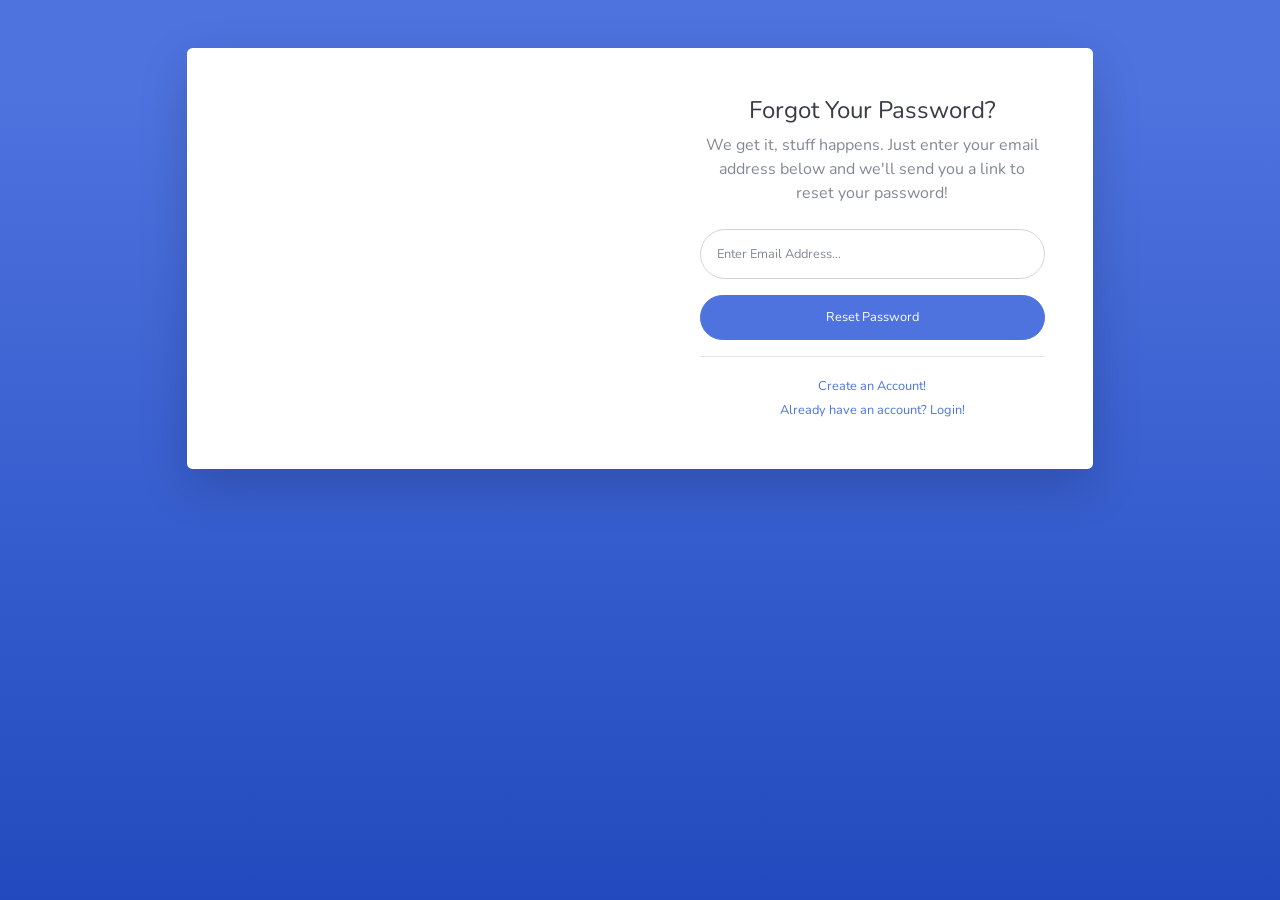
<file: CapstoneProject/wwwroot/forgot-password.html>
<!DOCTYPE html>
<html lang="en">

<head>

  <meta charset="utf-8">
  <meta http-equiv="X-UA-Compatible" content="IE=edge">
  <meta name="viewport" content="width=device-width, initial-scale=1, shrink-to-fit=no">
  <meta name="description" content="">
  <meta name="author" content="">

  <title>SB Admin 2 - Forgot Password</title>

  <!-- Custom fonts for this template-->
  <link href="vendor/fontawesome-free/css/all.min.css" rel="stylesheet" type="text/css">
  <link href="https://fonts.googleapis.com/css?family=Nunito:200,200i,300,300i,400,400i,600,600i,700,700i,800,800i,900,900i" rel="stylesheet">

  <!-- Custom styles for this template-->
  <link href="css/sb-admin-2.min.css" rel="stylesheet">

</head>

<body class="bg-gradient-primary">

  <div class="container">

    <!-- Outer Row -->
    <div class="row justify-content-center">

      <div class="col-xl-10 col-lg-12 col-md-9">

        <div class="card o-hidden border-0 shadow-lg my-5">
          <div class="card-body p-0">
            <!-- Nested Row within Card Body -->
            <div class="row">
              <div class="col-lg-6 d-none d-lg-block bg-password-image"></div>
              <div class="col-lg-6">
                <div class="p-5">
                  <div class="text-center">
                    <h1 class="h4 text-gray-900 mb-2">Forgot Your Password?</h1>
                    <p class="mb-4">We get it, stuff happens. Just enter your email address below and we'll send you a link to reset your password!</p>
                  </div>
                  <form class="user">
                    <div class="form-group">
                      <input type="email" class="form-control form-control-user" id="exampleInputEmail" aria-describedby="emailHelp" placeholder="Enter Email Address...">
                    </div>
                    <a href="login.html" class="btn btn-primary btn-user btn-block">
                      Reset Password
                    </a>
                  </form>
                  <hr>
                  <div class="text-center">
                    <a class="small" href="register.html">Create an Account!</a>
                  </div>
                  <div class="text-center">
                    <a class="small" href="login.html">Already have an account? Login!</a>
                  </div>
                </div>
              </div>
            </div>
          </div>
        </div>

      </div>

    </div>

  </div>

  <!-- Bootstrap core JavaScript-->
  <script src="vendor/jquery/jquery.min.js"></script>
  <script src="vendor/bootstrap/js/bootstrap.bundle.min.js"></script>

  <!-- Core plugin JavaScript-->
  <script src="vendor/jquery-easing/jquery.easing.min.js"></script>

  <!-- Custom scripts for all pages-->
  <script src="js/sb-admin-2.min.js"></script>

</body>

</html>
</file>
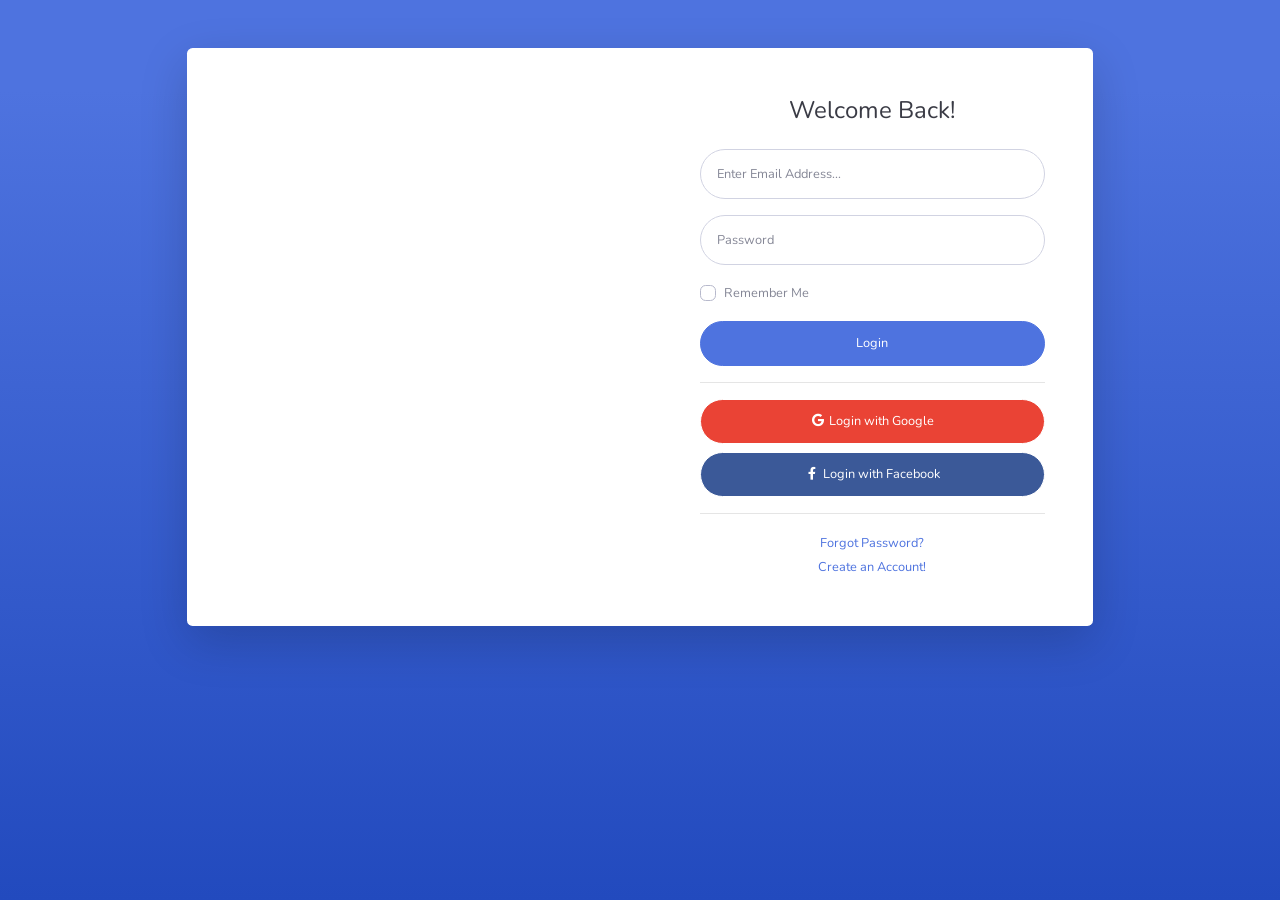
<file: CapstoneProject/wwwroot/login.html>
<!DOCTYPE html>
<html lang="en">

<head>

  <meta charset="utf-8">
  <meta http-equiv="X-UA-Compatible" content="IE=edge">
  <meta name="viewport" content="width=device-width, initial-scale=1, shrink-to-fit=no">
  <meta name="description" content="">
  <meta name="author" content="">

  <title>SB Admin 2 - Login</title>

  <!-- Custom fonts for this template-->
  <link href="vendor/fontawesome-free/css/all.min.css" rel="stylesheet" type="text/css">
  <link href="https://fonts.googleapis.com/css?family=Nunito:200,200i,300,300i,400,400i,600,600i,700,700i,800,800i,900,900i" rel="stylesheet">

  <!-- Custom styles for this template-->
  <link href="css/sb-admin-2.min.css" rel="stylesheet">

</head>

<body class="bg-gradient-primary">

  <div class="container">

    <!-- Outer Row -->
    <div class="row justify-content-center">

      <div class="col-xl-10 col-lg-12 col-md-9">

        <div class="card o-hidden border-0 shadow-lg my-5">
          <div class="card-body p-0">
            <!-- Nested Row within Card Body -->
            <div class="row">
              <div class="col-lg-6 d-none d-lg-block bg-login-image"></div>
              <div class="col-lg-6">
                <div class="p-5">
                  <div class="text-center">
                    <h1 class="h4 text-gray-900 mb-4">Welcome Back!</h1>
                  </div>
                  <form class="user">
                    <div class="form-group">
                      <input type="email" class="form-control form-control-user" id="exampleInputEmail" aria-describedby="emailHelp" placeholder="Enter Email Address...">
                    </div>
                    <div class="form-group">
                      <input type="password" class="form-control form-control-user" id="exampleInputPassword" placeholder="Password">
                    </div>
                    <div class="form-group">
                      <div class="custom-control custom-checkbox small">
                        <input type="checkbox" class="custom-control-input" id="customCheck">
                        <label class="custom-control-label" for="customCheck">Remember Me</label>
                      </div>
                    </div>
                    <a href="index.html" class="btn btn-primary btn-user btn-block">
                      Login
                    </a>
                    <hr>
                    <a href="index.html" class="btn btn-google btn-user btn-block">
                      <i class="fab fa-google fa-fw"></i> Login with Google
                    </a>
                    <a href="index.html" class="btn btn-facebook btn-user btn-block">
                      <i class="fab fa-facebook-f fa-fw"></i> Login with Facebook
                    </a>
                  </form>
                  <hr>
                  <div class="text-center">
                    <a class="small" href="forgot-password.html">Forgot Password?</a>
                  </div>
                  <div class="text-center">
                    <a class="small" href="register.html">Create an Account!</a>
                  </div>
                </div>
              </div>
            </div>
          </div>
        </div>

      </div>

    </div>

  </div>

  <!-- Bootstrap core JavaScript-->
  <script src="vendor/jquery/jquery.min.js"></script>
  <script src="vendor/bootstrap/js/bootstrap.bundle.min.js"></script>

  <!-- Core plugin JavaScript-->
  <script src="vendor/jquery-easing/jquery.easing.min.js"></script>

  <!-- Custom scripts for all pages-->
  <script src="js/sb-admin-2.min.js"></script>

</body>

</html>
</file>
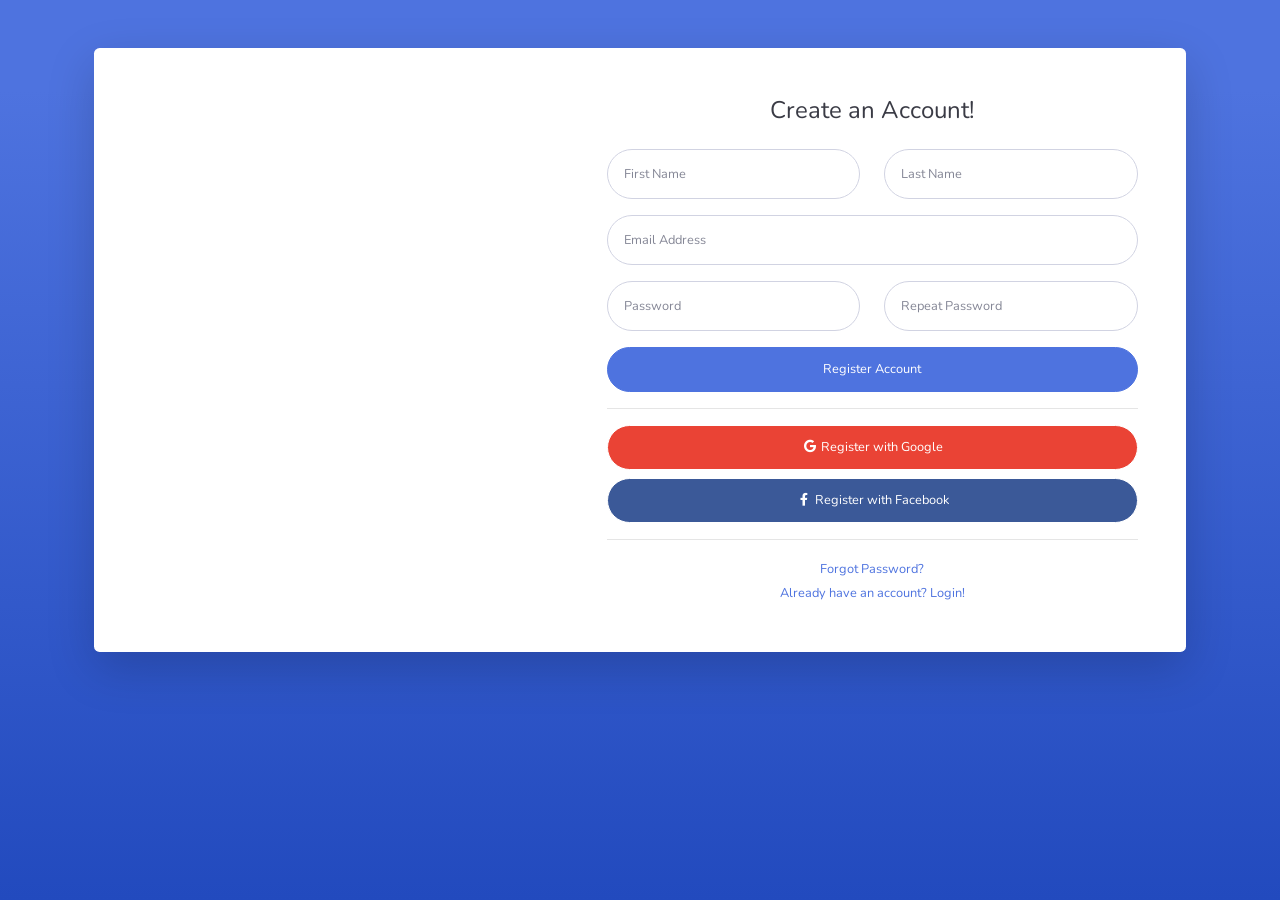
<file: CapstoneProject/wwwroot/register.html>
<!DOCTYPE html>
<html lang="en">

<head>

  <meta charset="utf-8">
  <meta http-equiv="X-UA-Compatible" content="IE=edge">
  <meta name="viewport" content="width=device-width, initial-scale=1, shrink-to-fit=no">
  <meta name="description" content="">
  <meta name="author" content="">

  <title>SB Admin 2 - Register</title>

  <!-- Custom fonts for this template-->
  <link href="vendor/fontawesome-free/css/all.min.css" rel="stylesheet" type="text/css">
  <link href="https://fonts.googleapis.com/css?family=Nunito:200,200i,300,300i,400,400i,600,600i,700,700i,800,800i,900,900i" rel="stylesheet">

  <!-- Custom styles for this template-->
  <link href="css/sb-admin-2.min.css" rel="stylesheet">

</head>

<body class="bg-gradient-primary">

  <div class="container">

    <div class="card o-hidden border-0 shadow-lg my-5">
      <div class="card-body p-0">
        <!-- Nested Row within Card Body -->
        <div class="row">
          <div class="col-lg-5 d-none d-lg-block bg-register-image"></div>
          <div class="col-lg-7">
            <div class="p-5">
              <div class="text-center">
                <h1 class="h4 text-gray-900 mb-4">Create an Account!</h1>
              </div>
              <form class="user">
                <div class="form-group row">
                  <div class="col-sm-6 mb-3 mb-sm-0">
                    <input type="text" class="form-control form-control-user" id="exampleFirstName" placeholder="First Name">
                  </div>
                  <div class="col-sm-6">
                    <input type="text" class="form-control form-control-user" id="exampleLastName" placeholder="Last Name">
                  </div>
                </div>
                <div class="form-group">
                  <input type="email" class="form-control form-control-user" id="exampleInputEmail" placeholder="Email Address">
                </div>
                <div class="form-group row">
                  <div class="col-sm-6 mb-3 mb-sm-0">
                    <input type="password" class="form-control form-control-user" id="exampleInputPassword" placeholder="Password">
                  </div>
                  <div class="col-sm-6">
                    <input type="password" class="form-control form-control-user" id="exampleRepeatPassword" placeholder="Repeat Password">
                  </div>
                </div>
                <a href="login.html" class="btn btn-primary btn-user btn-block">
                  Register Account
                </a>
                <hr>
                <a href="index.html" class="btn btn-google btn-user btn-block">
                  <i class="fab fa-google fa-fw"></i> Register with Google
                </a>
                <a href="index.html" class="btn btn-facebook btn-user btn-block">
                  <i class="fab fa-facebook-f fa-fw"></i> Register with Facebook
                </a>
              </form>
              <hr>
              <div class="text-center">
                <a class="small" href="forgot-password.html">Forgot Password?</a>
              </div>
              <div class="text-center">
                <a class="small" href="login.html">Already have an account? Login!</a>
              </div>
            </div>
          </div>
        </div>
      </div>
    </div>

  </div>

  <!-- Bootstrap core JavaScript-->
  <script src="vendor/jquery/jquery.min.js"></script>
  <script src="vendor/bootstrap/js/bootstrap.bundle.min.js"></script>

  <!-- Core plugin JavaScript-->
  <script src="vendor/jquery-easing/jquery.easing.min.js"></script>

  <!-- Custom scripts for all pages-->
  <script src="js/sb-admin-2.min.js"></script>

</body>

</html>
</file>
